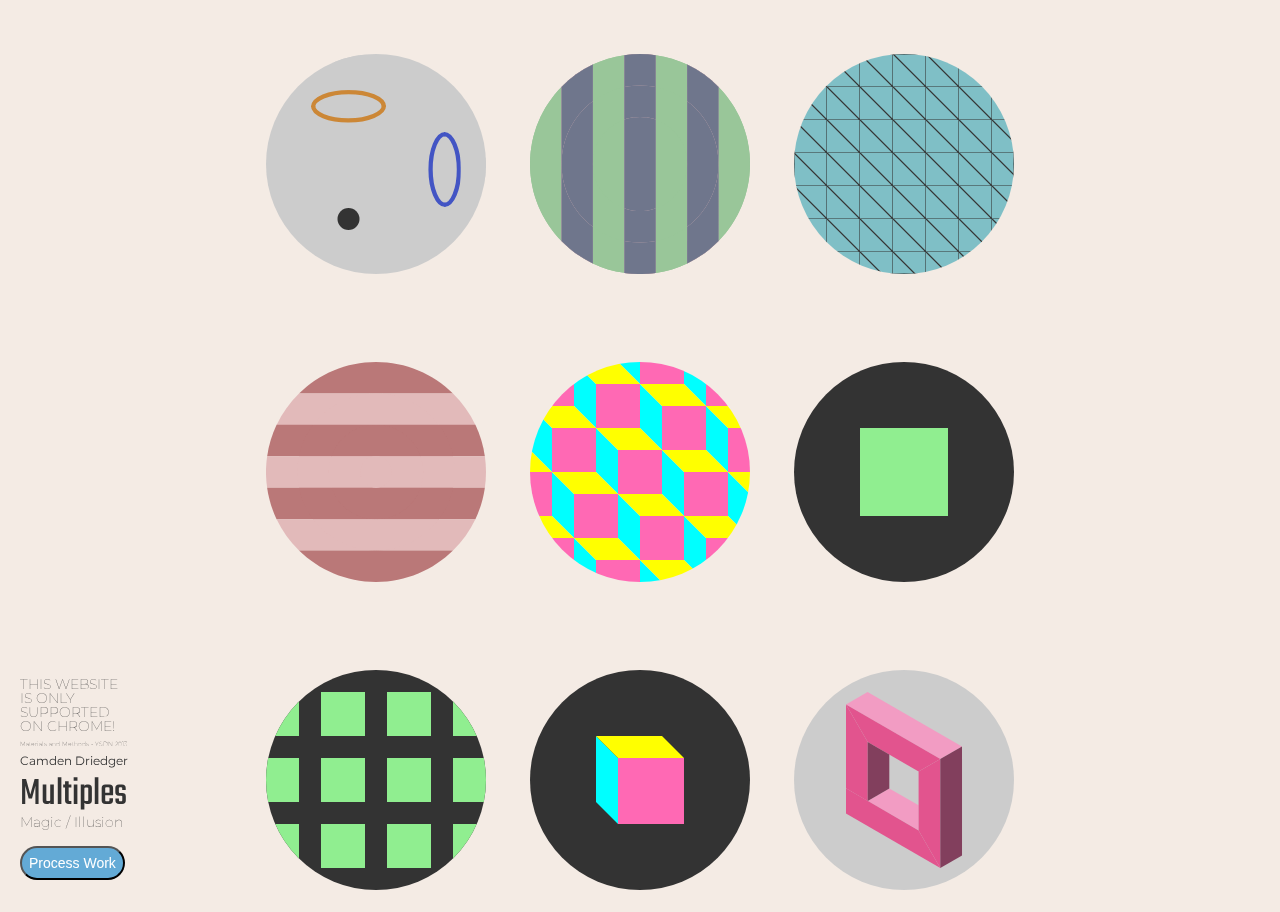
<file: index.html>
<!DOCTYPE html>

<html>
<head>
	<title>Multiples</title>
	<meta charset="UTF-8">
	<link href="css/index.css" rel="stylesheet" type="text/css" />
	<link href="https://fonts.googleapis.com/css?family=Montserrat:100,200,300,400,500,600,700|Teko:300,400,500,600,700" rel="stylesheet">
</head>

<body class="preload">




	<!-- Generator: Adobe Illustrator 21.0.2, SVG Export Plug-In  -->
	<!--
	<div class="svg1-container">
	<svg version="1.1" class="svg1"
		 xmlns="http://www.w3.org/2000/svg" xmlns:xlink="http://www.w3.org/1999/xlink" xmlns:a="http://ns.adobe.com/AdobeSVGViewerExtensions/3.0/"
		 x="0px" y="0px" width="1000px" height="587.3px" viewBox="0 0 1000 587.3" style="enable-background:new 0 0 1000 587.3;"
		 xml:space="preserve">
		 <style type="text/css">
			.st0{fill:#316687;}
		</style>
	<defs>
	</defs>

</div>
-->





<SCRIPT>
function passWord() {
var testV = 1;
var pass1 = prompt('Please Enter Your Password',' ');
while (testV < 3) {
if (!pass1)
history.go(-1);
if (pass1.toLowerCase() == "materialsandmethods") {
//alert('You Got it Right!');
window.open('process.html');
break;
}
testV+=1;
var pass1 =
prompt('Access Denied - Password Incorrect, Please Try Again.','Password');
}
if (pass1.toLowerCase()!="password" & testV ==3)
history.go(-1);
return " ";
}
</SCRIPT>







<div class="text">

	<div class="text-subtitle">
		<p class="text-subtitle-content">
			THIS WEBSITE
		</p>
		<p class="text-subtitle-content">
			IS ONLY
		</p>
		<p class="text-subtitle-content">
			SUPPORTED
		</p>
		<p class="text-subtitle-content">
		ON CHROME!
		</p>
	</div>

	<div class="text-class">
		<p class="text-class-content">
			Materials and Methods - YSDN 2013
		</p>
	</div>

	<div class="text-name">
		<p class="text-name-content">
			Camden Driedger
		</p>
	</div>

<div class="text-title">
	<p class="text-title-content">
		Multiples
	</p>
</div>

<div class="text-subtitle">
	<p class="text-subtitle-content">
		Magic / Illusion
	</p>
</div>




<input class="button" type="button" value="Process Work" onClick="passWord()">

<!--
<div class="process">
	<a href="process.html" class="button-link">
	<div class="button">
		Process Work
	</div></a>
</div>
-->

</div>

<grid-container>

<div class="grid-1">

	<div class="circle-8" id="circle-8">

		<!--
		<svg id="svg-8-1" class="svg-8" viewBox="0 0 10 10">
			<path id="path-8-1" class="path-7" d="M 4,2 a 2,1 0 1,0 1,0" stroke-width=".2"/>
		</svg>
	-->




	<!-- Generator: Adobe Illustrator 21.0.2, SVG Export Plug-In  -->
	<svg id="svg-8-1-1" version="1.1"
		 xmlns="http://www.w3.org/2000/svg" xmlns:xlink="http://www.w3.org/1999/xlink" xmlns:a="http://ns.adobe.com/AdobeSVGViewerExtensions/3.0/"
		 x="0px" y="0px" width="1363.8px" height="318px" viewBox="0 0 1363.8 318" style="enable-background:new 0 0 1363.8 318;"
		 xml:space="preserve">
	<defs>
	</defs>
	<path id="svg-8-1-1" class="st0" d="M54.1,5.3c0.6,144.2,282.1,260,628.9,258.6s627.4-119.4,626.8-263.6"/>
	</svg>
	 


	<!-- Generator: Adobe Illustrator 21.0.2, SVG Export Plug-In  -->
	<svg id="svg-8-1-2" version="1.1"
		 xmlns="http://www.w3.org/2000/svg" xmlns:xlink="http://www.w3.org/1999/xlink" xmlns:a="http://ns.adobe.com/AdobeSVGViewerExtensions/3.0/"
		 x="0px" y="0px" width="1363.8px" height="318px" viewBox="0 0 1363.8 318" style="enable-background:new 0 0 1363.8 318;"
		 xml:space="preserve">
	<defs>
	</defs>
	<path id="path-8-1-2" class="st0" d="M1309.8,312.7c-0.6-144.2-282.1-260-628.9-258.6C334.1,55.5,53.5,173.5,54.1,317.7"/>
	</svg>



	 
	 


	<!--
	<svg version="1.1" id="svg-8-1"
		 viewBox="0 0 960.8 444.1" style="enable-background:new 0 0 960.8 444.1;"
		 xml:space="preserve">

	<defs>
	</defs>
	<ellipse id="ellipse-8-1" transform="matrix(1 -4.036739e-03 4.036739e-03 1 -0.8925 1.9411)" class="st0" cx="480.4" cy="222.1" rx="442.3" ry="183.9"/>
	</svg>
	-->




	<!-- Generator: Adobe Illustrator 21.0.2, SVG Export Plug-In  -->

	<div class="ring-2-1">
	<svg id="svg-8-2-1" version="1.1"
		 xmlns="http://www.w3.org/2000/svg" xmlns:xlink="http://www.w3.org/1999/xlink" xmlns:a="http://ns.adobe.com/AdobeSVGViewerExtensions/3.0/"
		 x="0px" y="0px" width="1363.8px" height="318px" viewBox="0 0 1363.8 318" style="enable-background:new 0 0 1363.8 318;"
		 xml:space="preserve">
	<defs>
	</defs>
	<path id="svg-8-2-1" class="st0" d="M54.1,5.3c0.6,144.2,282.1,260,628.9,258.6s627.4-119.4,626.8-263.6"/>
	</svg>
	 </div>

	<div class="ring-2-2">


	<!-- Generator: Adobe Illustrator 21.0.2, SVG Export Plug-In  -->
	<svg id="svg-8-2-2" version="1.1"
		 xmlns="http://www.w3.org/2000/svg" xmlns:xlink="http://www.w3.org/1999/xlink" xmlns:a="http://ns.adobe.com/AdobeSVGViewerExtensions/3.0/"
		 x="0px" y="0px" width="1363.8px" height="318px" viewBox="0 0 1363.8 318" style="enable-background:new 0 0 1363.8 318;"
		 xml:space="preserve">
	<defs>
	</defs>
	<path id="path-8-2-2" class="st0" d="M1309.8,312.7c-0.6-144.2-282.1-260-628.9-258.6C334.1,55.5,53.5,173.5,54.1,317.7"/>
	</svg>
	</div>






	 
	<!--
	<svg id="svg-8-2" version="1.1"
		 xmlns="http://www.w3.org/2000/svg" xmlns:xlink="http://www.w3.org/1999/xlink" xmlns:a="http://ns.adobe.com/AdobeSVGViewerExtensions/3.0/" viewBox="0 0 444.1 960.8" style="enable-background:new 0 0 444.1 960.8;"
		 xml:space="preserve">
	<defs>
	</defs>
	<ellipse transform="matrix(1 -4.036739e-03 4.036739e-03 1 -1.9375 0.9003)" class="st0" cx="222.1" cy="480.4" rx="183.9" ry="442.3"/>
	</svg>
	-->



	<svg id="svg-8-3">
	<!--
	<path id="path-8-3" d="M62,250 87,250 87,225 62,225">
	-->
		<path id="path-8-3" d="M 100, 100
	                 m -35, 50
	                 a 10,10 0 1,0 20,0
	                 a 10,10 0 1,0 -20,0">
	</svg>



	<svg id="svg-8-4">
	<path id="path-8-4" d="M62,200 87,200 87,25 62,25">
	</svg>



	<svg id="svg-8-5">
	<!--
	<path id="path-8-3" d="M62,250 87,250 87,225 62,225">
	-->
		<path id="path-8-5" d="M 100, 100 m 150, 2 a 10,10 0 1,0 20,0 a 10,10 0 1,0 -20,0 ">
	</svg>

	<svg id="svg-8-6">
	<path id="path-8-6" d="M100,200 150,200 150,175 100,175">
	</svg>


	</div>





<div class="circle-2">

	<div class="circle-2-1">
		<img src="img/2/1.svg" class="circle-2-image" />
	</div>

	<div class="circle-2-2" >
		<img src="img/2/2.svg" class="circle-2-image" />
	</div>

	<div class="circle-2-3">
		<img src="img/2/3.svg" class="circle-2-image" />
	</div>

	<div class="circle-2-4">
		<img src="img/2/4.svg" class="circle-2-image" />
	</div>

</div>

<div class="circle-3">

	<svg class="classify3" id="svg3" height="100%" width="100%">
    <defs>
          <pattern id="basicPattern" x="0" y="0" width="30" height="30" patternUnits="userSpaceOnUse">
            <polygon id="poly3" points="0,0 30,30 30,-30"/>

						<polygon class="poly3"points="0,0 30,30 -30,30"/>
						<!--
            <polygon class="3-1"  points="0,0 30,15 0,30"/>
            <polygon class="3-1" points="0,30 30,15 30,45"/>


            <polygon points="60,0 30,15 30,-15"/>
            <polygon points="60,0 30,15 60,30"/>
            <polygon points="60,30 30,15 30,45"/>
					-->
          </pattern>
    </defs>

    <rect x="0" y="00" width="100%" height="100%"
    stroke= "#333333" stroke-width="1" fill="url(#basicPattern)" />


	</svg>

<div class="pattern"></div>

</div>

<!--
<div class="circle-4">

	<svg class="svg4" height="100%" width="100%">
    <defs>
          <pattern id="basicPattern4" x="0" y="0" width="30" height="30" patternUnits="userSpaceOnUse">
            <polygon  class="4-1" points="15 0, 30 30, 0 30"/>
						<!--
						<polygon class="poly4-2"points="0,0 30,30 -30,30"/>

            <polygon class="3-1"  points="0,0 30,15 0,30"/>
            <polygon class="3-1" points="0,30 30,15 30,45"/>


            <polygon points="60,0 30,15 30,-15"/>
            <polygon points="60,0 30,15 60,30"/>
            <polygon points="60,30 30,15 30,45"/>

          </pattern>
    </defs>

    <rect x="0" y="00" width="100%" height="100%"
    stroke= "#333333" stroke-width="1" fill="url(#basicPattern4)" />


	</svg>

<div class="pattern"></div>


</div>
-->











</div>

<div class="grid-2">






	<div class="circle-1">

		<div class="circle-1-1">
			<img src="img/1/1.svg" class="circle-1-image" />
		</div>

		<div class="circle-1-2">
			<img src="img/1/2.svg" class="circle-1-image" />
		</div>

		<div class="circle-1-3">
			<img src="img/1/3.svg" class="circle-1-image" />
		</div>

		<div class="circle-1-4">
			<img src="img/1/4.svg" class="circle-1-image" />
		</div>

	</div>









<div class="circle-5" id="circle-5">




<svg id="svg-5-1" viewBox="0 0 10 10">
	<path id="path-5-1" d="M2,2 2,0 0,0 0,2" stroke-width="1"/>
</svg>

<svg id="svg-5-1" viewBox="0 0 10 10">
	<path id="path-5-1" d="M5,3 5,1 3,1 3,3" stroke-width="1"/>
</svg>

<svg id="svg-5-1" viewBox="0 0 10 10">
	<path id="path-5-1" d="M8,4 8,2 6,2 6,4" stroke-width="1"/>
</svg>

<svg id="svg-5-1" viewBox="0 0 10 10">
	<path id="path-5-1" d="M11,5 11,3 9,3 9,5" stroke-width="1"/>
</svg>



<svg id="svg-5-1" viewBox="0 0 10 10">
	<path id="path-5-1" d="M4,0 4,-2 2,-2 2,0" stroke-width="1"/>
</svg>

<svg id="svg-5-1" viewBox="0 0 10 10">
	<path id="path-5-1" d="M7,1 7,-1 5,-1 5,1" stroke-width="1"/>
</svg>

<svg id="svg-5-1" viewBox="0 0 10 10">
	<path id="path-5-1" d="M10,2 10,0 8,0 8,2" stroke-width="1"/>
</svg>



<svg id="svg-5-1" viewBox="0 0 10 10">
	<path id="path-5-1" d="M3,5 3,3 1,3 1,5" stroke-width="1"/>
</svg>

<svg id="svg-5-1" viewBox="0 0 10 10">
	<path id="path-5-1" d="M6,6 6,4 4,4 4,6" stroke-width="1"/>
</svg>




<svg id="svg-5-1" viewBox="0 0 10 10">
	<path id="path-5-1" d="M9,7 9,5 7,5 7,7" stroke-width="1"/>
</svg>



<svg id="svg-5-1" viewBox="0 0 10 10">
	<path id="path-5-1" d="M1,7 1,5 -1,5 -1,7" stroke-width="1"/>
</svg>

<svg id="svg-5-1" viewBox="0 0 10 10">
	<path id="path-5-1" d="M4,8 4,6 2,6 2,8" stroke-width="1"/>
</svg>

<svg id="svg-5-1" viewBox="0 0 10 10">
	<path id="path-5-1" d="M7,9 7,7 5,7 5,9" stroke-width="1"/>
</svg>

<svg id="svg-5-1" viewBox="0 0 10 10">
	<path id="path-5-1" d="M10,10 10,8 8,8 8,910" stroke-width="1"/>
</svg>



<svg id="svg-5-1" viewBox="0 0 10 10">
	<path id="path-5-1" d="M2,10 2,8 0,8 0,10" stroke-width="1"/>
</svg>

<svg id="svg-5-1" viewBox="0 0 10 10">
	<path id="path-5-1" d="M5,11 5,9 3,9 3,11" stroke-width="1"/>
</svg>






<svg id="svg-5-2" viewBox="0 0 10 10">
		<path id="path-5-2"
		d="M5,-1 5,1 4,0 4,-2" stroke-width="1" />
</svg>

<svg id="svg-5-2" viewBox="0 0 10 10">
		<path id="path-5-2"
		d="M8,0 8,2 7,1 7,0" stroke-width="1" />
</svg>


<svg id="svg-5-2" viewBox="0 0 10 10">
	    <path id="path-5-2"
			d="M3,1 3,3 2,2 2,0" stroke-width="1" />
</svg>

<svg id="svg-5-2" viewBox="0 0 10 10">
		<path id="path-5-2"
		d="M6,2 6,4 5,3 5,1" stroke-width="1" />
</svg>

<svg id="svg-5-2" viewBox="0 0 10 10">
		<path id="path-5-2"
		d="M9,3 9,5 8,4 8,2" stroke-width="1" />
</svg>



<svg id="svg-5-2" viewBox="0 0 10 10">
    <path id="path-5-2"
		d="M4,4 4,6 3,5 3,3" stroke-width="1" />
</svg>

<svg id="svg-5-2" viewBox="0 0 10 10">
	    <path id="path-5-2"
			d="M1,3 1,5 0,4 0,2" stroke-width="1" />
</svg>



<svg id="svg-5-2" viewBox="0 0 10 10">
    <path id="path-5-2"
		d="M7,5 7,7 6,6 6,4" stroke-width="1" />
</svg>

<svg id="svg-5-2" viewBox="0 0 10 10">
    <path id="path-5-2"
		d="M10,6 10,8 9,7 9,5" stroke-width="1" />
</svg>



<svg id="svg-5-2" viewBox="0 0 10 10">
    <path id="path-5-2"
		d="M2,6 2,8 1,7 1,5" stroke-width="1" />
</svg>

<svg id="svg-5-2" viewBox="0 0 10 10">
    <path id="path-5-2"
		d="M5,7 5,9 4,8 4,6" stroke-width="1" />
</svg>

<svg id="svg-5-2" viewBox="0 0 10 10">
    <path id="path-5-2"
		d="M8,8 8,10 7,9 7,7" stroke-width="1" />
</svg>



<svg id="svg-5-2" viewBox="0 0 10 10">
    <path id="path-5-2"
		d="M6,10 6,12 5,11 5,9" stroke-width="1" />
</svg>

<svg id="svg-5-2" viewBox="0 0 10 10">
    <path id="path-5-2"
		d="M3,9 3,11 2,10 2,8" stroke-width="1" />
</svg>




<svg id="svg-5-3" viewBox="0 0 10 10">
    <path id="path-5-3"
		d="M4,0 5,1 3,1 2,0" stroke-width="1" />
</svg>

<svg id="svg-5-3" viewBox="0 0 10 10">
    <path id="path-5-3"
		d="M7,1 8,2 6,2 5,1" stroke-width="1" />
</svg>

<svg id="svg-5-3" viewBox="0 0 10 10">
    <path id="path-5-3"
		d="M10,2 11,3 9,3 8,2" stroke-width="1" />
</svg>




<svg id="svg-5-3" viewBox="0 0 10 10">
    <path id="path-5-3"
		d="M2,2 3,3 1,3 0,2" stroke-width="1" />
</svg>

<svg id="svg-5-3" viewBox="0 0 10 10">
    <path id="path-5-3"
		d="M5,3 6,4 4,4 3,3" stroke-width="1" />
</svg>

<svg id="svg-5-3" viewBox="0 0 10 10">
    <path id="path-5-3"
		d="M8,4 9,5 7,5 6,4" stroke-width="1" />
</svg>

<svg id="svg-5-3" viewBox="0 0 10 10">
    <path id="path-5-3"
		d="M11,5 12,6 10,6 9,5" stroke-width="1" />
</svg>




<svg id="svg-5-3" viewBox="0 0 10 10">
    <path id="path-5-3"
		d="M0,4 1,5 -1,5 -2,5" stroke-width="1" />
</svg>

<svg id="svg-5-3" viewBox="0 0 10 10">
    <path id="path-5-3"
		d="M3,5 4,6 2,6 1,5" stroke-width="1" />
</svg>

<svg id="svg-5-3" viewBox="0 0 10 10">
    <path id="path-5-3"
		d="M6,6 7,7 5,7 4,6" stroke-width="1" />
</svg>

<svg id="svg-5-3" viewBox="0 0 10 10">
    <path id="path-5-3"
		d="M9,7 10,8 8,8 7,7" stroke-width="1" />
</svg>




<svg id="svg-5-3" viewBox="0 0 10 10">
    <path id="path-5-3"
		d="M1,7 2,8 0,8 -1,7" stroke-width="1" />
</svg>

<svg id="svg-5-3" viewBox="0 0 10 10">
    <path id="path-5-3"
		d="M4,8 5,9 3,9 2,8" stroke-width="1" />
</svg>

<svg id="svg-5-3" viewBox="0 0 10 10">
    <path id="path-5-3"
		d="M7,9 8,10 6,10 5,9" stroke-width="1" />
</svg>














</div>










<div class="circle-6" id="circle-6">



	<svg id="svg-6-1" viewBox="0 0 10 10">
		<path id="path-6-1" d="M
		7,3
		7,7
		3,7
		3,3" stroke-width="1"/>
	</svg>




</div>









</div>




<div class="grid-3">



<div class="circle-7" id="circle-7">



	<!--middle row -->

	<!-- middle row center-left , follows right-->
	<svg id="svg-7-1" class="svg-7" viewBox="0 0 10 10">
		<path id="path-7-1" class="path-7" d="M4.5,4 4.5,6 2.5,6 2.5,4" stroke-width="1"/>
	</svg>

	<svg id="svg-7-2" class="svg-7" viewBox="0 0 10 10">
		<path id="path-7-2" class="path-7" d="M7.5,4 7.5,6 5.5,6 5.5,4" stroke-width="1"/>
	</svg>

	<svg id="svg-7-3" class="svg-7" viewBox="0 0 10 10">
		<path id="path-7-3" class="path-7" d="M10.5,4 10.5,6 8.5,6 8.5,4" stroke-width="1"/>
	</svg>

	<svg id="svg-7-4" class="svg-7" viewBox="0 0 10 10">
		<path id="path-7-4" class="path-7" d="M13.5,4 13.5,6 11.5,6 11.5,4" stroke-width="1"/>
	</svg>


	<!-- middle row left, follows left -->
	<svg id="svg-7-5" class="svg-7" viewBox="0 0 10 10">
		<path id="path-7-5" class="path-7" d="M1.5,4 1.5,6 -1.5,6 -1.5,4" stroke-width="1"/>
	</svg>

	<svg id="svg-7-6" class="svg-7" viewBox="0 0 10 10">
		<path id="path-7-6" class="path-7" d="M-2.5,4 -2.5,6 -4.5,6 -4.5,4" stroke-width="1"/>
	</svg>


	<!-- top row -->
	<!-- left , follows right-->
	<svg id="svg-7-7" class="svg-7" viewBox="0 0 10 10">
		<path id="path-7-7" class="path-7" d="M-2.5,1 -2.5,3 -4.5,3 -4.5,1" stroke-width="1"/>
	</svg>

	<svg id="svg-7-8" class="svg-7" viewBox="0 0 10 10">
		<path id="path-7-8" class="path-7" d="M1.5,1 1.5,3 -1.5,3 -1.5,1" stroke-width="1"/>
	</svg>

	<svg id="svg-7-9" class="svg-7" viewBox="0 0 10 10">
		<path id="path-7-9" class="path-7" d="M4.5,1 4.5,3 2.5,3 2.5,1" stroke-width="1"/>
	</svg>

	<svg id="svg-7-10" class="svg-7" viewBox="0 0 10 10">
		<path id="path-7-10" class="path-7" d="M7.5,1 7.5,3 5.5,3 5.5,1" stroke-width="1"/>
	</svg>

	<svg id="svg-7-11" class="svg-7" viewBox="0 0 10 10">
		<path id="path-7-11" class="path-7" d="M10.5,1 10.5,3 8.5,3 8.5,1" stroke-width="1"/>
	</svg>



	<!-- bottom row -->
		<!-- left , follows right-->
		<svg id="svg-7-12" class="svg-7" viewBox="0 0 10 10">
			<path id="path-7-12" class="path-7" d="M1.5,7 1.5,9 -1.5,9 -1.5,7" stroke-width="1"/>
		</svg>

		<svg id="svg-7-13" class="svg-7" viewBox="0 0 10 10">
			<path id="path-7-13" class="path-7" d="M4.5,7 4.5,9 2.5,9 2.5,7" stroke-width="1"/>
		</svg>

		<svg id="svg-7-14" class="svg-7" viewBox="0 0 10 10">
			<path id="path-7-14" class="path-7" d="M7.5,7 7.5,9 5.5,9 5.5,7" stroke-width="1"/>
		</svg>

		<svg id="svg-7-15" class="svg-7" viewBox="0 0 10 10">
			<path id="path-7-15" class="path-7" d="M10.5,7 10.5,9 8.5,9 8.5,7" stroke-width="1"/>
		</svg>

		<svg id="svg-7-16" class="svg-7" viewBox="0 0 10 10">
			<path id="path-7-16" class="path-7" d="M13.5,7 13.5,9 11.5,9 11.5,7" stroke-width="1"/>
		</svg>





</div>






<div class="circle-4" id="circle-4">



	<svg id="svg-4-1" viewBox="0 0 10 10">
	<path id="path-4-1" d="M7,7 7,4 4,4 4,7" stroke-width="1"/>
	</svg>

	<svg id="svg-4-2" viewBox="0 0 10 10">
    <path id="path-4-2"
		d="M4,4 4,7 3,6 3,3" stroke-width="1" />
		</svg>



		<svg id="svg-4-3" viewBox="0 0 10 10">
    <path id="path-4-3"
		d="M6,3 7,4 4,4 3,3" stroke-width="1" />
	</svg>




</div>







<div class="circle-9" id="circle-9">





<!-- Generator: Adobe Illustrator 21.0.2, SVG Export Plug-In  -->
<svg id="svg-9-1" version="1.1"
	 xmlns="http://www.w3.org/2000/svg" xmlns:xlink="http://www.w3.org/1999/xlink" xmlns:a="http://ns.adobe.com/AdobeSVGViewerExtensions/3.0/"
	 x="0px" y="0px" width="270.2px" height="409.8px" viewBox="0 0 270.2 409.8" style="enable-background:new 0 0 270.2 409.8;"
	 xml:space="preserve">
<style type="text/css">
	.st0-1{fill:#823F5D;}
	.st1-1{fill:#F29CC3;}
	.st2-1{fill:#E2548E;}
</style>
<defs>
</defs>
<g>

	<!-- top hi -->
	<path id="9-1" class="st1-1" d="M0,29.3L50.3,0l219.8,126.7l-50.6,29.1L0,29.3z"/>

	<!-- bottom hi -->
	<path id="9-2" class="st1-1" d="M50.6,253.6l50.3-29.1l68.2,39.4l0,58.2L50.6,253.6z"/>

	<!-- top mid -->
	<path id="9-3" class="st2-1" d="M169.1,185.2L50.6,116.7L0,29.3l219.6,126.6L169.1,185.2z"/>

	<!-- left mid -->
	<path id="9-4" class="st2-1" d="M0,224.4V29.3l50.6,87.4l-0.1,137L0,224.4z"/>

	<!-- right mid -->
	<path id="9-5" class="st2-1" d="M169.1,322.2v-137l50.5-29.3v253.9L169.1,322.2z"/>

	<!-- bottom mid -->
	<path id="9-6" class="st2-1" d="M169.1,322.2l50.5,87.6L0,283v-58.6L169.1,322.2z"/>

	<!-- left lo -->
	<path id="9-7" class="st0-1" d="M50.6,116.7l50.3,29.1v78.8l-50.3,29.1L50.6,116.7z"/>

	<!-- right lo -->
	<path id="9-8" class="st0-1" d="M219.6,155.9l50.6-29.1l0,253.8l-50.6,29.2V155.9z"/>

</g>
</svg>



<!-- Generator: Adobe Illustrator 21.0.2, SVG Export Plug-In  -->
<svg id="svg-9-2" version="1.1"
	 xmlns="http://www.w3.org/2000/svg" xmlns:xlink="http://www.w3.org/1999/xlink" xmlns:a="http://ns.adobe.com/AdobeSVGViewerExtensions/3.0/"
	  viewBox="0 0 270.2 312.4" style="enable-background:new 0 0 270.2 312.4;"
	 xml:space="preserve">
<style type="text/css">
	.st0-2{fill:#F29CC3;}
	.st1-2{fill:#823F5D;}
	.st2-2{fill:#E2548E;}
</style>
<defs>
</defs>
<g>

	<!-- top hi -->
	<path class="st0-2" d="M270.2,29.3l-168.9,97.5L50.8,97.6L219.4,0L270.2,29.3z"/>

	<!-- bottom hi -->
	<path class="st0-2" d="M0,126.9l50.8-29.3l118.3,68.3l0,58.8L0,126.9z"/>

	<!-- top mid -->

	<!-- left mid -->

	<!-- right mid -->
	<path class="st2-2" d="M169.1,283.1V146.2l50.3-29.1v195.3L169.1,283.1z"/>

	<!-- left mid -->
	<path class="st2-2" d="M169.1,283.1L0,185.5l0-58.6l169.1,97.9L169.1,283.1z"/>

	<!-- top lo -->
	<path class="st1-2" d="M270.2,87.9L152,156.1l-50.8-29.3l168.9-97.5V87.9z"/>

	<!-- bottom low -->
	<path class="st1-2" d="M270.2,87.9v195.3l-50.7,29.3V117.2L270.2,87.9z"/>






</g>
</svg>

 










</div>




</div>










</grid-container>







 









<script type="text/text/javascript">

$(document).ready(function() {

function showIt() {
  document.getElementById("circle-2-2").style.opacity = "1";
}


setTimeout("showIt()", 1000); // after 1 sec
});


</script>

</body>




</html>
</file>
<file: css/index.css>
@charset "UTF-8";


.svg1-container {
  width: 400px;
  height: 400px;
  position: absolute;
  clip-path: circle(100px at center);
}

.svg1 {
  position: relative;
  width: 400px;
  height: 400px;
}

html {
  box-sizing: border-box;
  width: 100%;
  height: 100%;
  display: flex;
  flex-direction: row;
  align-items: center;
  justify-content: center;
}
*, *:before, *:after {
  box-sizing: inherit;
}

body, html {
  padding: 0;
  margin: 0;
  width: 100%;
  height: 100%;
  display: flex;
  flex-direction: row;
  align-items: center;
  justify-content: center;

}

/*
grid-container {
  width: 100%;
  height: 100%;
  position: fixed;
  display: flex;
  align-items: center;
  justify-content: center;
  flex-direction: column;
}
*/
grid-container {
  width: 100%;
  height: 100;
  display: flex;
  align-items: center;
  justify-content: center;
  flex-direction: column;
  margin: 0;
}

.text {
  color: #333;
  font-family: 'Montserrat';
  padding: 20px;
  margin: 0;
  position: fixed;
  bottom: 0;
  left: 0;
  z-index: 100;
}

.text-class {
  font-weight: 100;
  font-size: 6px;
  margin-bottom: 1px;

}

.text-name {
  font-size: 12px;
  margin: 0;
  line-height: .1;
}

.text-title {
  font-family: 'teko';
  font-size: 40px;
  margin: 0;
  margin-top: -6px;
  margin-bottom: -13px;
  line-height: 0;
}

.text-subtitle {
  font-weight: 100;
  font-size: 14px;
  margin: 0;
  line-height: 0;
}

.button {
  padding: 7px;
  background-color: #63AAD6;
  border-radius: 20px;
  color: #fff;
  font-size: 14px;
  margin-top: 10px;
}

.button-link {
  text-decoration: none;
}

a.button-link:hover div.button {
  color: #63AAD6;
  border: 2px solid #63AAD6;
  background-color: rgba(99,170,214, .1);

  padding: 5px;

  border-radius: 20px;

  font-size: 14px;
}


.button:hover {
  color: #63AAD6;
  border: 2px solid #63AAD6;
  background-color: rgba(99,170,214, .1);

  padding: 6px;

  border-radius: 20px;

  font-size: 14px;
}



grid-container {
  -ms-transform: scale(.7);
    -webkit-transform: scale(.7);
    transform: scale(.7);
}


.grid-1 {
  width: 780px;

  height: 200px;
  margin: 40px;
  margin-left: 0px;
  margin-right: 0;

  display: flex;
  flex-direction: row;
  align-items: center;
  justify-content: center;

  flex-shrink: 0;
  flex-wrap: wrap;

}

.grid-2{
  width: 780px;

  height: 200px;
  margin: 40px;
  margin-left: 0px;
  margin-right: 0;

  display: flex;
  flex-direction: row;
  align-items: center;
  justify-content: center;

  flex-shrink: 0;
  flex-wrap: wrap;
}

.grid-3{
  width: 780px;

  height: 200px;
  margin: 40px;
  margin-left: 0px;
  margin-right: 0;

  display: flex;
  flex-direction: row;
  align-items: center;
  justify-content: center;

  flex-shrink: 0;
  flex-wrap: wrap;
}



.preload {
  -webkit-transition: none !important;
  -moz-transition: none !important;
  -ms-transition: none !important;
  -o-transition: none !important;

  -webkit-transform: none !important;
  -moz-transform: none !important;
  -ms-transform: none !important;
  -o-transform: none !important;





  background-color: #F4EBE4;
}



.circle-1 {
  width: 200px;
  height: 200px;
  margin: 20px;
  display: flex;
  align-items: center;
  justify-content: center;
  position: relative;
  flex-shrink: 0;
  transition: 2s ease;

  transition-property: transform;
    transition-duration: 2s;

    -ms-transform: rotate(90deg);
      -webkit-transform: rotate(90deg);
      transform: rotate(90deg);
}

.circle-1-1, .circle-1-2, .circle-1-3, .circle-1-4 {
  top: 0;
  bottom: 0;
  right: 0;
  left: 0;
  width: 100%;
  height: 100%;
  position: absolute;
}

.circle-1-1 {
  transition-property: transform;
    transition-duration: 1s;
}

.circle-1-2 {
  transition-property: transform;
    transition-duration: 1.5s;
}

.circle-1-3 {
  transition-property: transform;
    transition-duration: 2s;
}

.circle-1-4 {
  transition-property: transform;
    transition-duration: 2.5s;
}

.circle-1:hover div.circle-1-1{
  /*
  animation-name: rotate1-1;
  */
      animation-duration: 6s;
      animation-iteration-count: 1;
      animation-timing-function: ease-in-out;

      -ms-transform: rotate(90deg); /* IE 9 */
        -webkit-transform: rotate(90deg); /* Safari */
        transform: rotate(90deg);
}

@keyframes rotate1-1 {
  0% { -webkit-transform: rotate(0deg); }
  20% { -webkit-transform: rotate(90deg); }
  25% { -webkit-transform: rotate(90deg); }
  45% { -webkit-transform: rotate(180deg); }
  50% { -webkit-transform: rotate(180deg); }
  70% { -webkit-transform: rotate(270deg); }
  75% { -webkit-transform: rotate(270deg); }
  100% { -webkit-transform: rotate(360deg); }
}

.circle-1:hover div.circle-1-2{
  /*
  animation-name: rotate1-2;
  */
      animation-duration: 6s;
      animation-iteration-count: infinite;
      animation-timing-function: ease-in-out;

      -ms-transform: rotate(-90deg); /* IE 9 */
        -webkit-transform: rotate(-90deg); /* Safari */
        transform: rotate(-90deg);
}

@keyframes rotate1-2 {
  0% { -webkit-transform: rotate(0deg); }
  20% { -webkit-transform: rotate(-90deg); }
  25% { -webkit-transform: rotate(-90deg); }
  45% { -webkit-transform: rotate(-180deg); }
  50% { -webkit-transform: rotate(-180deg); }
  70% { -webkit-transform: rotate(-270deg); }
  75% { -webkit-transform: rotate(-270deg); }
  100% { -webkit-transform: rotate(-360deg); }
}

.circle-1:hover div.circle-1-3{
  /*
  animation-name: rotate1-3;
  */
      animation-duration: 6s;
      animation-iteration-count: infinite;
      animation-timing-function: ease-in-out;

      -ms-transform: rotate(90deg); /* IE 9 */
        -webkit-transform: rotate(90deg); /* Safari */
        transform: rotate(90deg);
}

@keyframes rotate1-3 {
  0% { -webkit-transform: rotate(0deg); }
  20% { -webkit-transform: rotate(90deg); }
  25% { -webkit-transform: rotate(90deg); }
  45% { -webkit-transform: rotate(180deg); }
  50% { -webkit-transform: rotate(180deg); }
  70% { -webkit-transform: rotate(270deg); }
  75% { -webkit-transform: rotate(270deg); }
  100% { -webkit-transform: rotate(360deg); }
}

.circle-1-image {
  top: 0;
  bottom: 0;
  right: 0;
  left: 0;
  width: 100%;
  height: 100%;
  position: absolute;
}








.circle-2 {
  width: 200px;
  height: 200px;
  margin: 20px;
  display: flex;
  align-items: center;
  justify-content: center;
  position: relative;
  -webkit-transition: -webkit-transform 1s ease;
  flex-shrink: 0;

}

.circle-2-1, .circle-2-2, .circle-2-3, .circle-2-4 {
  top: 0;
  bottom: 0;
  right: 0;
  left: 0;
  width: 100%;
  height: 100%;
  position: absolute;
}

.circle-2-2 {
  /*
  animation-name: translate2-2-out;
  */
      animation-duration: 1s;
      animation-iteration-count: 1;
      animation-timing-function: ease-in-out;
      animation-fill-mode: forwards;
      -webkit-transition: -webkit-transform 1s ease;
}


.circle-2-3 {
  animation-name: translate2-3-out;
      animation-duration: 1s;
      animation-iteration-count: 1;
      animation-timing-function: ease-in-out;
      animation-fill-mode: forwards;
      -webkit-transition: -webkit-transform 1s ease;
}

.circle-2-4 {
  opacity: 0;
}

.circle-2:hover div.circle-2-1{
  animation-name: translate2-1;
      animation-duration: 6s;
      animation-iteration-count: infinite;
      animation-timing-function: ease-in-out;
      -webkit-transition: -webkit-transform 1s ease;
}

@keyframes translate2-1 {

}

.circle-2:hover div.circle-2-2{
  animation-name: translate2-2;
      animation-duration: 3s;
      animation-iteration-count: infinite;
      animation-timing-function: ease-in-out;
      animation-fill-mode: forwards;
}

.circle-2:hover {
  -ms-transform: rotate(-90deg); /* IE 9 */
    -webkit-transform: rotate(-90deg); /* Safari */
    transform: rotate(-90deg);
    animation-duration: 1s;
    animation-iteration-count: infinite;
}


@keyframes translate2-2 {
  0% { -webkit-transform: translate(0); }
  50% { -webkit-transform: translate(28.57%); }
  100% { -webkit-transform: translate(0%); }
  /*
  25% { -webkit-transform: translate(-60vh); }
  45% { -webkit-transform: translate(-180deg); }
  50% { -webkit-transform: translate(-180deg); }
  70% { -webkit-transform: translate(-270deg); }
  75% { -webkit-transform: translate(-270deg); }
  100% { -webkit-transform: translate(-360deg); }
  */
}

/*

@keyframes translate2-2-out {


  0% { -webkit-transform: translate(28.57%); }

  100% { -webkit-transform: translate(0); }
  /*
  25% { -webkit-transform: translate(-60vh); }
  45% { -webkit-transform: translate(-180deg); }
  50% { -webkit-transform: translate(-180deg); }
  70% { -webkit-transform: translate(-270deg); }
  75% { -webkit-transform: translate(-270deg); }
  100% { -webkit-transform: translate(-360deg); }
}
  */




.circle-2:hover div.circle-2-3{
  animation-name: translate2-3;
      animation-duration: 3s;
      animation-iteration-count: infinite;
      animation-timing-function: ease-in-out;
      animation-fill-mode: forwards;
}

@keyframes translate2-3 {
  0% { -webkit-transform: translate(0%); }

  50% { -webkit-transform: translate(-28.57%); }

  100% { -webkit-transform: translate(0%); }
}

/*

@keyframes translate2-3-out {


  0% { -webkit-transform: translate(0); }

  50% { -webkit-transform: translate(-28.57%); }

  100% { -webkit-transform: translate(0%); }
}
*/


.circle-2-image {
  top: 0;
  bottom: 0;
  right: 0;
  left: 0;
  width: 100%;
  height: 100%;

}



/*
.circle-2 {
  width: 30%;
  height: 30%;
  display: flex;
  align-items: center;
  justify-content: center;
  position: relative;

  transition-property: transform;
    transition-duration: 1s;
}

.circle-2-1, .circle-2-2, .circle-2-3, .circle-2-4 {
  top: 0;
  bottom: 0;
  right: 0;
  left: 0;
  width: 100%;
  height: 100%;
  position: absolute;

  transition-property: transform;
    transition-duration: 1s;

}

.circle-2:hover div.circle-2-1{
  animation-name: translate2-1;
      animation-duration: 6s;
      animation-iteration-count: infinite;
      animation-timing-function: ease-in-out;
}

@keyframes translate2-1 {

}

.circle-2:hover div.circle-2-2{
  animation-name: translate2-2;
      animation-duration: 6s;
      animation-iteration-count: infinite;
      animation-timing-function: ease-in-out;
}

@keyframes translate2-2 {
  0% { -webkit-transform: translate(0%); }
  20% { -webkit-transform: translate(50%); }
  25% { -webkit-transform: translate(-90deg); }
  45% { -webkit-transform: translate(-180deg); }
  50% { -webkit-transform: translate(-180deg); }
  70% { -webkit-transform: translate(-270deg); }
  75% { -webkit-transform: translate(-270deg); }
  100% { -webkit-transform: translate(-360deg); }
}

.circle-2:hover div.circle-2-3{
  animation-name: translate2-3;
      animation-duration: 6s;
      animation-iteration-count: infinite;
      animation-timing-function: ease-in-out;
}

@keyframes translate2-3 {
  0% { -webkit-transform: translate(0deg); }
  20% { -webkit-transform: translate(90deg); }
  25% { -webkit-transform: translate(90deg); }
  45% { -webkit-transform: translate(180deg); }
  50% { -webkit-transform: translate(180deg); }
  70% { -webkit-transform: translate(270deg); }
  75% { -webkit-transform: translate(270deg); }
  100% { -webkit-transform: translate(360deg); }
}

.circle-2-image {
  top: 0;
  bottom: 0;
  right: 0;
  left: 0;
  width: 100%;
  height: 100%;
  position: absolute;
}
*/



.circle-3 {
  width: 200px;
  height: 200px;
  margin: 20px;
  display: flex;
  flex-shrink: 0;
  align-items: center;
  justify-content: center;
  position: relative;
  -webkit-transition: -webkit-transform 1s ease;
  clip-path: circle(50% at center);

}



svg pattern polygon {
  fill: #7FBFC6;
  stroke: #333;
  stroke-width: 1;

  &:nth-of-type(1),
  &:nth-of-type(3) {
    fill: darken(#f00, 7%);
  }

  &:nth-of-type(2) {
    fill: lighten(#f00, 5%);
  }
  &:nth-of-type(6),
  &:nth-of-type(4) {
    fill: lighten(#f00, 10%);
  }
  &:nth-of-type(5) {
    fill: darken(#f00, 10%);
  }

}

polygon {
  transition: 1s ease;
}

.circle-3:hover polygon {
  /*
    animation-name: circle3-1;
    */
        animation-duration: 1s;
        animation-iteration-count: 1;
        animation-timing-function: ease;
        animation-fill-mode: forwards;
        -ms-transform: rotate(-90deg); /* IE 9 */
          -webkit-transform: rotate(-90deg); /* Safari */
          transform: rotate(-90deg);
  }
/*
  @keyframes circle3-1 {
    0% { -webkit-transform: rotate(0deg); }
    /*
    50% { -webkit-transform: translate(-28.57%); }

    100% { -webkit-transform: rotate(90deg); }
  }
*/

/*
.poly3-2 {
  -moz-transform: scaleX(-1);
        -o-transform: scaleX(-1);
        -webkit-transform: scaleX(-1);
        transform: scaleX(-1);
        filter: FlipH;
        -ms-filter: "FlipH";
        -webkit-transform: translate(30px);
}
*/


.pattern {
  position: absolute;
  top: 0px;
  left: 0px;
  z-index: 1;
  width: 100%;
  height: 100%;
  outline: 1px solid #fff;
}








/*

.circle-4 {
  width: 200px;
  height: 200px;
  margin: 20px;
  display: flex;
  flex-shrink: 0;
  align-items: center;
  justify-content: center;
  position: relative;
  -webkit-transition: -webkit-transform 1s ease;
  clip-path: circle(50% at center);

}

svg.svg4 pattern#basicpattern4 polygon.4-1 {
  transition: 1s ease;
  fill: #7FBFC6;
  stroke: #333;
  stroke-width: 1;

  &:nth-of-type(1),
  &:nth-of-type(3) {
    fill: darken(#f00, 7%);
  }

  &:nth-of-type(2) {
    fill: lighten(#f00, 5%);
  }
  &:nth-of-type(6),
  &:nth-of-type(4) {
    fill: lighten(#f00, 10%);
  }
  &:nth-of-type(5) {
    fill: darken(#f00, 10%);
  }

}

svg.svg4 pattern#basicpattern4 polygon.4-2 {
  transition: 1s ease;
  fill: #E2B171;
  stroke: #333;
  stroke-width: 1;

  &:nth-of-type(1),
  &:nth-of-type(3) {
    fill: darken(#f00, 7%);
  }

  &:nth-of-type(2) {
    fill: lighten(#f00, 5%);
  }
  &:nth-of-type(6),
  &:nth-of-type(4) {
    fill: lighten(#f00, 10%);
  }
  &:nth-of-type(5) {
    fill: darken(#f00, 10%);
  }

}


.circle-3:hover polygon {
  /*
    animation-name: circle3-1;

        animation-duration: 1s;
        animation-iteration-count: 1;
        animation-timing-function: ease;
        animation-fill-mode: forwards;
        -ms-transform: rotate(-90deg); /* IE 9
          -webkit-transform: rotate(-90deg); /* Safari
          transform: rotate(-90deg);
  }


.pattern {
  position: absolute;
  top: 0px;
  left: 0px;
  z-index: 1;
  width: 100%;
  height: 100%;
  outline: 1px solid #fff;
}




.circle-3 {
  width: 200px;
  height: 200px;
  margin: 20px;
  display: flex;
  flex-shrink: 0;
  align-items: center;
  justify-content: center;
  position: relative;
  -webkit-transition: -webkit-transform 1s ease;
  clip-path: circle(50% at center);

}

svg path {
  transition: d 0.35s;
}

svg:hover path {
  d: path("M5,2 Q 8,5 5,8");
}
*/
















.circle-4 {
  clip-path: circle(50% at center);
  background-color: #333;
  width: 200px;
  height: 200px;
  margin: 20px;
  display: flex;
  align-items: center;
  justify-content: center;
  position: relative;
  flex-shrink: 0;
  transition: 2s ease;

  transition-property: transform;
    transition-duration: 2s;



  -webkit-transition: -webkit-transform 2s ease;
  clip-path: circle(50% at center);

}



svg#svg-4-1 path#path-4-1 {
  transition: d 1s ease;
  transition: 1s ease;
  fill: hotpink;
  stroke: transparent;

}

div#circle-4:hover path#path-4-1 {

  d: path("M6,6 6,3 3,3 3,6");

}

svg#svg-4-1 {
  width: 100%;
  height: 100%;
  cursor: pointer;
  display: block;
}




svg#svg-4-2 {
  width: 100%;
  height: 100%;
  position: absolute;
}

svg#svg-4-2 path#path-4-2 {
  transition: d 1s ease;
  transition: 1s ease;
  position: absolute;
  fill: aqua;
  stroke: transparent;
}

div#circle-4:hover path#path-4-2 {

  d: path("M7,4 7,7 6,6 6,3");

}


svg#svg-4-3 {
  width: 100%;
  height: 100%;
  position: absolute;
}

svg#svg-4-3 path#path-4-3 {
  transition: d 1s ease;
  transition: 1s ease;
  position: absolute;
  fill: yellow;
  stroke: transparent;
}

div#circle-4:hover path#path-4-3 {

  d: path("M6,6 7,7 4,7 3,6");

}













.circle-5 {
  clip-path: circle(50% at center);

  width: 200px;
  height: 200px;
  margin: 20px;
  display: flex;
  align-items: center;
  justify-content: center;
  position: relative;
  flex-shrink: 0;
  transition: 2s ease;

  transition-property: transform;
    transition-duration: 2s;



  -webkit-transition: -webkit-transform 2s ease;
  clip-path: circle(50% at center);

}



svg#svg-5-1 path#path-5-1 {
  transition: d .5s ease;
  transition: .5s ease;
  fill: hotpink;
  stroke: transparent;

}

div#circle-5:hover path#path-5-1 {

  fill: yellow;

}

svg#svg-5-1 {
  width: 100%;
  height: 100%;
  cursor: pointer;
  display: block;
  position: absolute;
}




svg#svg-5-2 {
  width: 100%;
  height: 100%;
  position: absolute;
}

svg#svg-5-2 path#path-5-2 {
  transition: d .5s ease;
  transition: .5s ease;
  position: absolute;
  fill: aqua;
  stroke: transparent;
}

div#circle-5:hover path#path-5-2 {
  fill: hotpink;

}


svg#svg-5-3 {
  width: 100%;
  height: 100%;
  position: absolute;
}

svg#svg-5-3 path#path-5-3 {
  transition: d .5s ease;
  transition: .5s ease;
  position: absolute;
  fill: yellow;
  stroke: transparent;
}

div#circle-5:hover path#path-5-3 {
  fill: aqua;

}
















.circle-6 {
  clip-path: circle(50% at center);
  background-color: #333;
  width: 200px;
  height: 200px;
  margin: 20px;
  display: flex;
  align-items: center;
  justify-content: center;
  position: relative;
  flex-shrink: 0;
  transition: 2s ease;

  transition-property: transform;
    transition-duration: 2s;



  -webkit-transition: -webkit-transform 2s ease;
  clip-path: circle(50% at center);

}



svg#svg-6-1 path#path-6-1 {
  transition: d 1s ease;
  transition: 1s ease;
  fill: lightgreen;
  stroke: transparent;

}

div#circle-6:hover path#path-6-1 {
  d: path("M7,3 3,3 3,7 7,7");
  fill: #558955;
}

svg#svg-6-1 {
  width: 100%;
  height: 100%;

  display: block;
}






.circle-7 {
  clip-path: circle(50% at center);
  background-color: #333;
  width: 200px;
  height: 200px;
  margin: 20px;
  display: flex;
  align-items: center;
  justify-content: center;
  position: relative;
  flex-shrink: 0;
  transition: 2s ease;

  transition-property: transform;
    transition-duration: 2s;



  -webkit-transition: -webkit-transform 2s ease;
  clip-path: circle(50% at center);

}



svg#svg-7-1 path#path-7-1 {
  transition: d 1s ease;
  transition: 1s ease;
  fill: lightgreen;
  stroke: transparent;

}

svg#svg-7-1 {
  width: 100%;
  height: 100%;
  position: absolute;
  display: block;
}

div#circle-7:hover path#path-7-1 {
  d: path("M5,4 4,6 4,6 3,4");
}



svg#svg-7-2 path#path-7-2 {
  transition: d 1s ease;
  transition: 1s ease;
  fill: lightgreen;
  stroke: transparent;

}


svg#svg-7-2 {
  width: 100%;
  height: 100%;
  position: absolute;
  display: block;
}

div#circle-7:hover path#path-7-2 {
  d: path("M6,4 7,6 5,6 6,4");
}



svg#svg-7-3 path#path-7-3 {
  transition: d 1s ease;
  transition: 1s ease;
  fill: lightgreen;
  stroke: transparent;

}


svg#svg-7-3 {
  width: 100%;
  height: 100%;
  position: absolute;
  display: block;
}

div#circle-7:hover path#path-7-3 {
  d: path("M9,4 8,6 8,6 7,4");
}



svg#svg-7-4 path#path-7-4 {
  transition: d 1s ease;
  transition: 1s ease;
  fill: lightgreen;
  stroke: transparent;

}


svg#svg-7-4 {
  width: 100%;
  height: 100%;
  position: absolute;
  display: block;
}

div#circle-7:hover path#path-7-4 {
  d: path("M10,4 11,6 9,6 10,4");
}



svg#svg-7-5 path#path-7-5 {
  transition: d 1s ease;
  transition: 1s ease;
  fill: lightgreen;
  stroke: transparent;

}


svg#svg-7-5 {
  width: 100%;
  height: 100%;
  position: absolute;
  display: block;
}

div#circle-7:hover path#path-7-5 {
  d: path("M2,4 3,6 1,6 2,4");
}



svg#svg-7-6 path#path-7-6 {
  transition: d 1s ease;
  transition: 1s ease;
  fill: lightgreen;
  stroke: transparent;

}


svg#svg-7-6 {
  width: 100%;
  height: 100%;
  position: absolute;
  display: block;
}

div#circle-7:hover path#path-7-6 {
  d: path("M1,4 0,6 0,6 -1,4");
}



svg#svg-7-7 path#path-7-7 {
  transition: d 1s ease;
  transition: 1s ease;
  fill: lightgreen;
  stroke: transparent;

}


svg#svg-7-7 {
  width: 100%;
  height: 100%;
  position: absolute;
  display: block;
}

div#circle-7:hover path#path-7-7 {
  d: path("M0,1 1,3 -1,3 0,1");
}



svg#svg-7-8 path#path-7-8 {
  transition: d 1s ease;
  transition: 1s ease;
  fill: lightgreen;
  stroke: transparent;

}


svg#svg-7-8 {
  width: 100%;
  height: 100%;
  position: absolute;
  display: block;
}

div#circle-7:hover path#path-7-8 {
  d: path("M3,1 2,3 2,3 1,1");
}



svg#svg-7-9 path#path-7-9 {
  transition: d 1s ease;
  transition: 1s ease;
  fill: lightgreen;
  stroke: transparent;

}


svg#svg-7-9 {
  width: 100%;
  height: 100%;
  position: absolute;
  display: block;
}

div#circle-7:hover path#path-7-9 {
  d: path("M4,1 5,3 3,3 4,1");
}



svg#svg-7-10 path#path-7-10 {
  transition: d 1s ease;
  transition: 1s ease;
  fill: lightgreen;
  stroke: transparent;

}

svg#svg-7-10 {
  width: 100%;
  height: 100%;
  position: absolute;
  display: block;
}

div#circle-7:hover path#path-7-10 {
  d: path("M7,1 6,3 6,3 5,1");
}




svg#svg-7-11 path#path-7-11 {
  transition: d 1s ease;
  transition: 1s ease;
  fill: lightgreen;
  stroke: transparent;

}

svg#svg-7-11 {
  width: 100%;
  height: 100%;
  position: absolute;
  display: block;
}

div#circle-7:hover path#path-7-11 {
  d: path("M8,1 9,3 7,3 8,1");
}



svg#svg-7-12 path#path-7-12 {
  transition: d 1s ease;
  transition: 1s ease;
  fill: lightgreen;
  stroke: transparent;

}

svg#svg-7-12 {
  width: 100%;
  height: 100%;
  position: absolute;
  display: block;
}

div#circle-7:hover path#path-7-12 {
  d: path("M3,7 2,9 2,9 1,7");
}



svg#svg-7-13 path#path-7-13 {
  transition: d 1s ease;
  transition: 1s ease;
  fill: lightgreen;
  stroke: transparent;

}

svg#svg-7-13 {
  width: 100%;
  height: 100%;
  position: absolute;
  display: block;
}

div#circle-7:hover path#path-7-13 {
  d: path("M4,7 5,9 3,9 4,7");
}



svg#svg-7-14 path#path-7-14 {
  transition: d 1s ease;
  transition: 1s ease;
  fill: lightgreen;
  stroke: transparent;

}

svg#svg-7-14 {
  width: 100%;
  height: 100%;
  position: absolute;
  display: block;
}

div#circle-7:hover path#path-7-14 {
  d: path("M7,7 6,9 6,9 5,7");
}



svg#svg-7-15 path#path-7-15 {
  transition: d 1s ease;
  transition: 1s ease;
  fill: lightgreen;
  stroke: transparent;

}

svg#svg-7-15 {
  width: 100%;
  height: 100%;
  position: absolute;
  display: block;
}

div#circle-7:hover path#path-7-15 {
  d: path("M8,7 9,9 7,9 8,7");
}



svg#svg-7-16 path#path-7-16 {
  transition: d 1s ease;
  transition: 1s ease;
  fill: lightgreen;
  stroke: transparent;

}

svg#svg-7-16 {
  width: 100%;
  height: 100%;
  position: absolute;
  display: block;
}

div#circle-7:hover path#path-7-16 {
  d: path("M11,7 10,9 10,9 9,7");
}







.circle-8 {
  clip-path: circle(50% at center);
  background-color: #ccc;
  width: 200px;
  height: 200px;
  margin: 20px;
  display: flex;
  align-items: center;
  justify-content: center;
  position: relative;
  flex-shrink: 0;
  transition: 2s ease;




  -webkit-transition: -webkit-transform 2s ease;

  z-index: 11;

}

/*
svg#svg-8-1 path#path-8-1 {
  transition: d 1s ease;
  transition: 1s ease;

}


svg#svg-8-1 {
  width: 70px;
  height: 70px;
  position: absolute;
  top: 5px;
  left: 40px;
  display: block;

  fill:#CCCCCC;
  stroke:#3342CC;
  stroke-width:76.2176;
  stroke-miterlimit:10;
}

ellipse#ellipse-8-1 {

}

div#circle-8:hover path#path-8-1 {
  /*
  d: path("M5,4 4,6 4,6 3,4");

}
*/


svg#svg-8-1-1 path#path-8-1-1 {
  transition: d 1s ease;
  transition: 1s ease;
  z-index: 10;
  stroke: #cc8736;
  fill: none;
}

svg#svg-8-1-1 {
  width: 70px;
  height: 70px;
  position: absolute;
  top: 20px;
  left: 40px;
  display: block;

  stroke: #cc8736;
  fill: none;
  stroke-width:76.2176;
  stroke-miterlimit:10;

  z-index: 10;

}

path#path-8-1-1 {

}


svg#svg-8-1-2 path#path-8-1-2 {
  transition: d 1s ease;
  transition: 1s ease;
  z-index: 4;
  fill: none;
  stroke: #cc8736;
}

svg#svg-8-1-2 {
  width: 70px;
  height: 70px;
  position: absolute;
  top: 5px;
  left: 40px;
  display: block;


  stroke-width:76.2176;
  stroke-miterlimit:10;

  z-index: 4;

}

path#path-8-1-2 {

}


svg#svg-8-1-3 path#path-8-1-3 {
  transition: d 1s ease;
  transition: 1s ease;
  z-index: 0;
}

svg#svg-8-1-3 {
  width: 70px;
  height: 70px;
  position: absolute;
  top: 5px;
  left: 40px;
  display: block;
  fill:#CCCCCC;
  stroke: transparent;
  stroke-width:76.2176;
  stroke-miterlimit:10;
  z-index: 1;
}

path#path-8-1-3 {
  z-index: 1;
}





svg#svg-8-2 {
  width: 70px;
  height: 70px;
  position: absolute;
  top: 80px;
  right: 0px;
  display: block;

  fill:#CCCCCC;
  stroke:#CC8736;
  stroke-width:76.2176;
  stroke-miterlimit:10;
}


svg#svg-8-3 {
  width: 100%;
  height: 100%;
  stroke-width: 1;
  stroke: transparent;
  fill: #333;
  position: absolute;
  display: block;


  z-index: 5;
}


path#path-8-3 {
  stroke-width: 1;
  stroke: transparent;
  fill: #333;
  position: absolute;

  transition: d 2s ease;
  transition: 2s ease;
  z-index: 5;
}

div#circle-8:hover path#path-8-3 {

  d: path("M 100, 100 m -35, -150 a 10,10 0 1,0 20,0 a 10,10 0 1,0 -20,0");

}



svg#svg-8-5 {
  width: 100%;
  height: 100%;
  stroke-width: 1;
  stroke: transparent;
  fill: #333;
  position: absolute;
  top: 5px;
  display: block;


  z-index: 5;
}


path#path-8-5 {
  stroke-width: 1;
  stroke: transparent;
  fill: #333;
  position: absolute;

  transition: d 2s ease;
  transition: 2s ease;
  z-index: 5;
}

div#circle-8:hover path#path-8-5 {

  d: path("M 100, 100 m -35, 2 a 10,10 0 1,0 20,0 a 10,10 0 1,0 -20,0");
  z-index: 5;
}




svg#svg-8-4 {
  width: 100%;
  height: 100%;
  stroke-width: 1;
  stroke: transparent;
  fill: #ccc;
  position: absolute;
  top: -167px;
  display: block;

  transition: d 3s ease;
  transition: 3s ease;

  z-index: 10;
}

path#path-8-4 {
  stroke-width: 1;
  stroke: transparent;
  fill: #ccc;
  position: absolute;

  transition: d 1s ease;
  transition: 1s ease;
}


svg#svg-8-6 {
  width: 100%;
  height: 100%;
  stroke-width: 1;
  stroke: transparent;
  fill: #ccc;
  position: absolute;
  top: -81px;
  right: -77px;
  display: block;

  transition: d 3s ease;
  transition: 3s ease;

  z-index: 10;
}

path#path-8-6 {
  stroke-width: 1;
  stroke: transparent;
  fill: #ccc;
  position: absolute;

  transition: d 1s ease;
  transition: 1s ease;
}





.ring-2-1 {
  width: 100%;
  height: 100%;
  position: absolute;

  -ms-transform: rotate(90deg);
  -webkit-transform: rotate(90deg);
  transform: rotate(90deg);

  z-index: 10;
}

.ring-2-2 {
  width: 100%;
  height: 100%;
  position: absolute;

  -ms-transform: rotate(90deg);
  -webkit-transform: rotate(90deg);
  transform: rotate(90deg);

  z-index: 4;
}


svg#svg-8-2-1 path#path-8-2-1 {
  transition: d 1s ease;
  transition: 1s ease;
  z-index: 10;
  stroke: #4355c4;
  fill: none;
  z-index: 10;
  position: absolute;
}

svg#svg-8-2-1 {
  width: 70px;
  height: 70px;
  position: absolute;
  top: 10px;
  left: 70px;
  display: block;

  stroke: #4355c4;
  fill: none;
  stroke-width:76.2176;
  stroke-miterlimit:10;

  z-index: 10;

}

path#path-8-2-1 {
  z-index: 10;
  position: absolute;
}


svg#svg-8-2-2 path#path-8-2-2 {
  transition: d 1s ease;
  transition: 1s ease;
  z-index: 4;
  fill: none;
  stroke: #4355c4;
  position: absolute;
}

svg#svg-8-2-2 {
  width: 70px;
  height: 70px;
  position: absolute;
  top: -5px;
  left: 70px;
  display: block;


  stroke-width:76.2176;
  stroke-miterlimit:10;

  z-index: 4;

}

path#path-8-2-2 {
  z-index: 4;
  position: absolute;
}










.circle-9 {
  clip-path: circle(50% at center);
  background-color: #ccc;
  width: 200px;
  height: 200px;
  margin: 20px;
  display: flex;
  align-items: center;
  justify-content: center;
  position: relative;
  flex-shrink: 0;
  transition: 2s ease;



  -webkit-transition: -webkit-transform 2s ease;


  z-index: 11;
}

svg#svg-9-1 {
  width: 80%;
  height: 80%;
  position: absolute;
  display: block;
  opacity: 1;
  transition: all 1s ease;
}

svg#svg-9-2 {
  width: 60%;
  height: 60%;
  position: absolute;
  left: 33px;
  display: block;
  opacity: 0;
  transition: all 1s ease;
}

div#circle-9:hover svg#svg-9-1 {
  opacity: 0;
}

div#circle-9:hover svg#svg-9-2 {
  opacity: 1;
}





@media all and (min-height: 700px) {
  grid-container {
    -ms-transform: scale(.9);
      -webkit-transform: scale(.9);
      transform: scale(.9);
  }
}

@media all and (min-height: 900px) {
  grid-container {
    -ms-transform: scale(1.1);
      -webkit-transform: scale(1.1);
      transform: scale(1.1);
  }
}

@media all and (max-height: 699px) {
  grid-container {
    -ms-transform: scale(.5);
      -webkit-transform: scale(.5);
      transform: scale(.5);
  }
}


@media all and (max-width: 800px) {
  grid-container {
    -ms-transform: scale(.5);
      -webkit-transform: scale(.5);
      transform: scale(.5);
  }
}

@media all and (max-width: 400px) {
  grid-container {
    -ms-transform: scale(.4);
      -webkit-transform: scale(.4);
      transform: scale(.4);
  }
}
</file>
